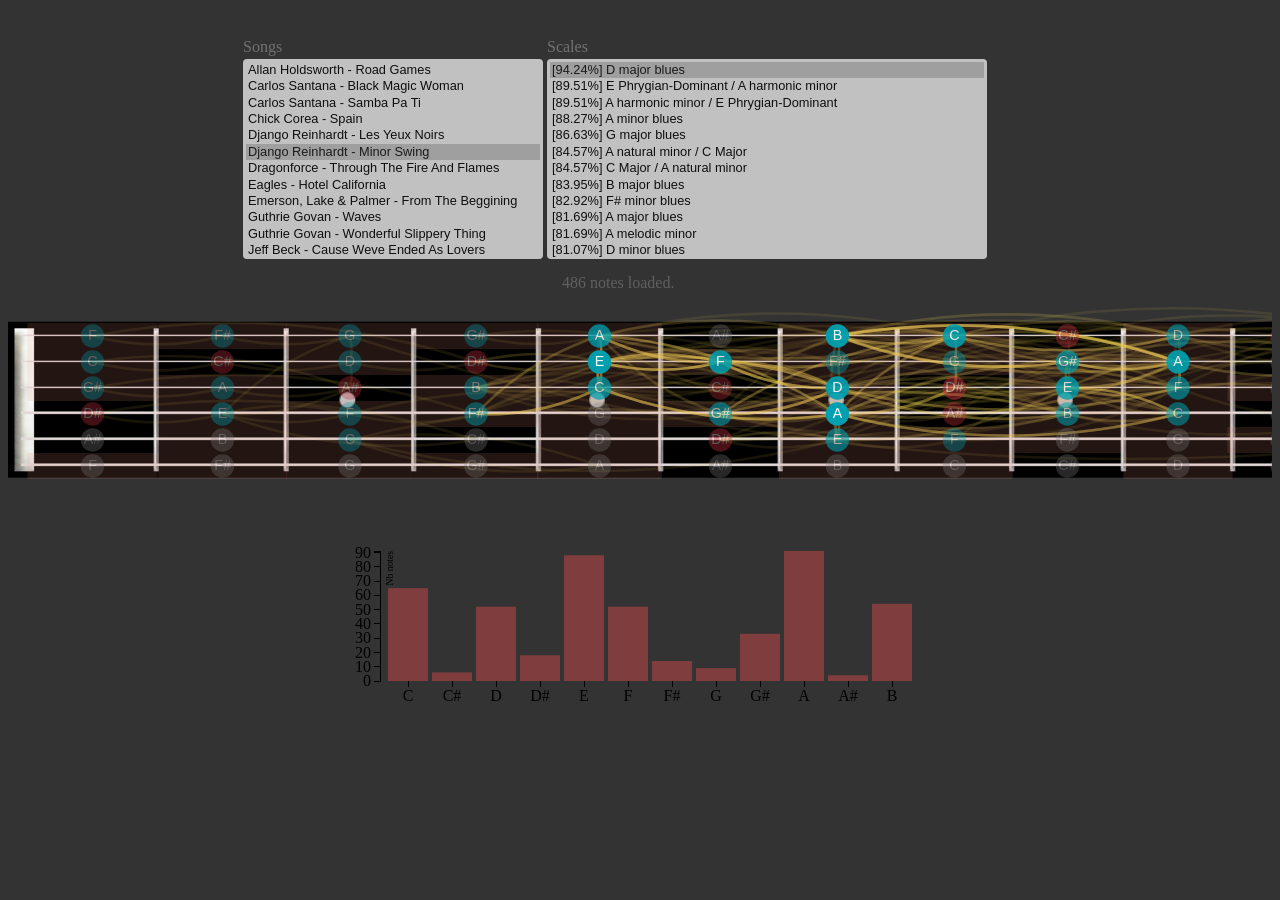
<file: index.html>
<!DOCTYPE html>

<html>

	<head>
		<!-- D3 Lib -->
		<!-- <script src="http://d3js.org/d3.v3.min.js" charset="utf-8"></script> -->
		<!-- <script src="http://labratrevenge.com/d3-tip/javascripts/d3.tip.v0.6.3.js"></script> -->

		<script src="lib/d3.min.js" charset="utf-8"></script>
		<script src="lib/d3tip.js" charset="utf-8"></script>
		
		<script src="lib/svg-pan-zoom.min.js" charset="utf-8"></script>

		<!-- Stylesheets -->
		<link rel="stylesheet" type="text/css" href="css/style.css">
		<link rel="stylesheet" type="text/css" href="css/barChart.css">
		
		<!-- <script src="./SongAnalyzer.js" charset="utf-8"></script> -->
	</head>



	<body>

		<!-- CONTROL PANEL -->

		<div id="controlPanel1" class="controlPanel centralized" style="width: 800px; ">

			<table style="height: 250px;">
				<td>
					<div style="height: 210px;">
						<div class="title">Songs</div>
						<select size="5" id="songSelect" type='select' onchange='loadSong(value);' style='font-size:0.8em; height: 95%; width: 300px' >
						</select>
					</div>
				</td>

				<!-- <td style="border-right: 1px solid #8D8D8D; margin: 5px;"> </td> -->

				<td>
					<div style="height: 210px; ">
						<div class="title">Scales</div>
						<select size="10" id="scaleSelect" type='select' onchange='updateScale(value);' style='font-size:0.8em; height: 95%; width: 440px; word-wrap: break-word;' >
						</select>
					</div>
				</td>

			</table>
			
		</div>

		<div id="container"></div>

		<div id="controlPanel2" class="controlPanel centralized" style="width: 360px; display: none;">

			<table style="height: 180px;">
				<td style="width: 100px;">
					<p>
					  <label for="data_radius">
							 NOTES RADIUS
					  </label>
					</p>

					<p>
					  <label for="linesAlpha">
							 LINES
					  </label>
					</p>

					<p>
					  <label for="scaleHighlights">
							 SCALE HIGHLIGHTS
					  </label>
					</p>

					<p>
					  <label for="imageTransparencyCtrl">
							 FRET BOARD
					  </label>
					</p>

				</td>

				<td style="width: 200px;">
					  <input type="range" min="0" max="10" id="data_radius" >

					  <input type="range" min="0" max="100" id="linesAlpha">

					  <input type="range" min="0" max="50" id="scaleHighlights">

					  <input type="range" min="0" max="100" id="imageTransparencyCtrl">
				</td>
			</table>
			
		</div>

		
		<!-- MAIN SCRIPT FILE -->

		<!-- <script type="text/javascript" src="app.js"></script> -->
        <script data-main="app" src="lib/require.js"></script>


	</body>

</html>
</file>
<file: css/style.css>
body {
	background-color: #333333;

	font-size: 16px;
	color: #8D8D8D;
}

.controlPanel {	
	padding: 8px;
	
	opacity: 0.7;

	transition: opacity 0.4s ease-out;
}

.muted {
	opacity: 0.5;	
}

.title {
	padding: 2px 0 3px 0;
}

.controlPanel.floating {
	background-color: #C5E0DC;
	position: fixed;
}

.noselect {
    -webkit-touch-callout: none;
    -webkit-user-select: none;
    -khtml-user-select: none;
    -moz-user-select: none;
    -ms-user-select: none;
    user-select: none;
}

.centralized {
	margin-right: auto;
	margin-left: auto;
}

.controlPanel:hover { u
	transition: opacity 0.4s ease-out;
	opacity: 1;
}

/* Scrollbar styles */
::-webkit-scrollbar {  
    width: 12px;  
    height: 18px;
}  
::-webkit-scrollbar-track {  
    background-color: #1E1E1C;  
    border-left: 1px solid #696250;  
}  
::-webkit-scrollbar-thumb {  
    background-color: #696250;  
}  
::-webkit-scrollbar-thumb:hover {  
    background-color: #9A4F32;  
}  

/* PRETTY SELECT */
/* source: http://cssdeck.com/labs/styling-select-box-with-css3 */

select {
    padding: 3px;
    margin: 0;
    -webkit-border-radius:4px;
    -moz-border-radius:4px;
    border-radius:4px;
    
    /*-webkit-box-shadow: 0 3px 0 #ccc, 0 -1px #fff inset;
    -moz-box-shadow: 0 3px 0 #ccc, 0 -1px #fff inset;
    box-shadow: 0 3px 0 #ccc, 0 -1px #fff inset;*/
    
    /*background: #f8f8f8;
    color:#888;*/

    border:none;
    outline:none;
    display: inline-block;
    -webkit-appearance:none;
    -moz-appearance:none;
    appearance:none;

    /*cursor:pointer;*/
}

/*label {position:relative}
label:after {
    content:'<>';
    font:11px "Consolas", monospace;
    color:#aaa;
    -webkit-transform:rotate(90deg);
    -moz-transform:rotate(90deg);
    -ms-transform:rotate(90deg);
    transform:rotate(90deg);
    right:8px; top:2px;
    padding:0 0 2px;
    border-bottom:1px solid #ddd;
    position:absolute;
    pointer-events:none;
}
label:before {
    content:'';
    right:6px; top:0px;
    width:20px; height:20px;
    background:#f8f8f8;
    position:absolute;
    pointer-events:none;
    display:block;
}*/
</file>
<file: css/barChart.css>
.axis path,
.axis line {
  fill: none;
  stroke: #000;
  shape-rendering: crispEdges;
}

.bar {
  fill: #803D3D;
}

.bar:hover {
  fill: red ;
}

/* Creates a small triangle extender for the tooltip */
.d3-tip:after {
  box-sizing: border-box;
  display: inline;
  font-size: 10px;
  width: 100%;
  line-height: 1;
  color: rgba(0, 0, 0, 0.8);
  content: "\25BC";
  position: absolute;
  text-align: center;
}

/* Style northward tooltips differently */
.d3-tip.n:after {
  margin: -1px 0 0 0;
  top: 100%;
  left: 0;
}

.x.axis path {
  display: none;
}

.d3-tip {
  line-height: 1;
  font-weight: bold;
  padding: 12px;
  background: rgba(0, 0, 0, 0.8);
  color: #fff;
  border-radius: 2px;
}

/* Creates a small triangle extender for the tooltip */
.d3-tip:after {
  box-sizing: border-box;
  display: inline;
  font-size: 10px;
  width: 100%;
  line-height: 1;
  color: rgba(0, 0, 0, 0.8);
  content: "\25BC";
  position: absolute;
  text-align: center;
}

/* Style northward tooltips differently */
.d3-tip.n:after {
  margin: -1px 0 0 0;
  top: 100%;
  left: 0;
}
</file>
